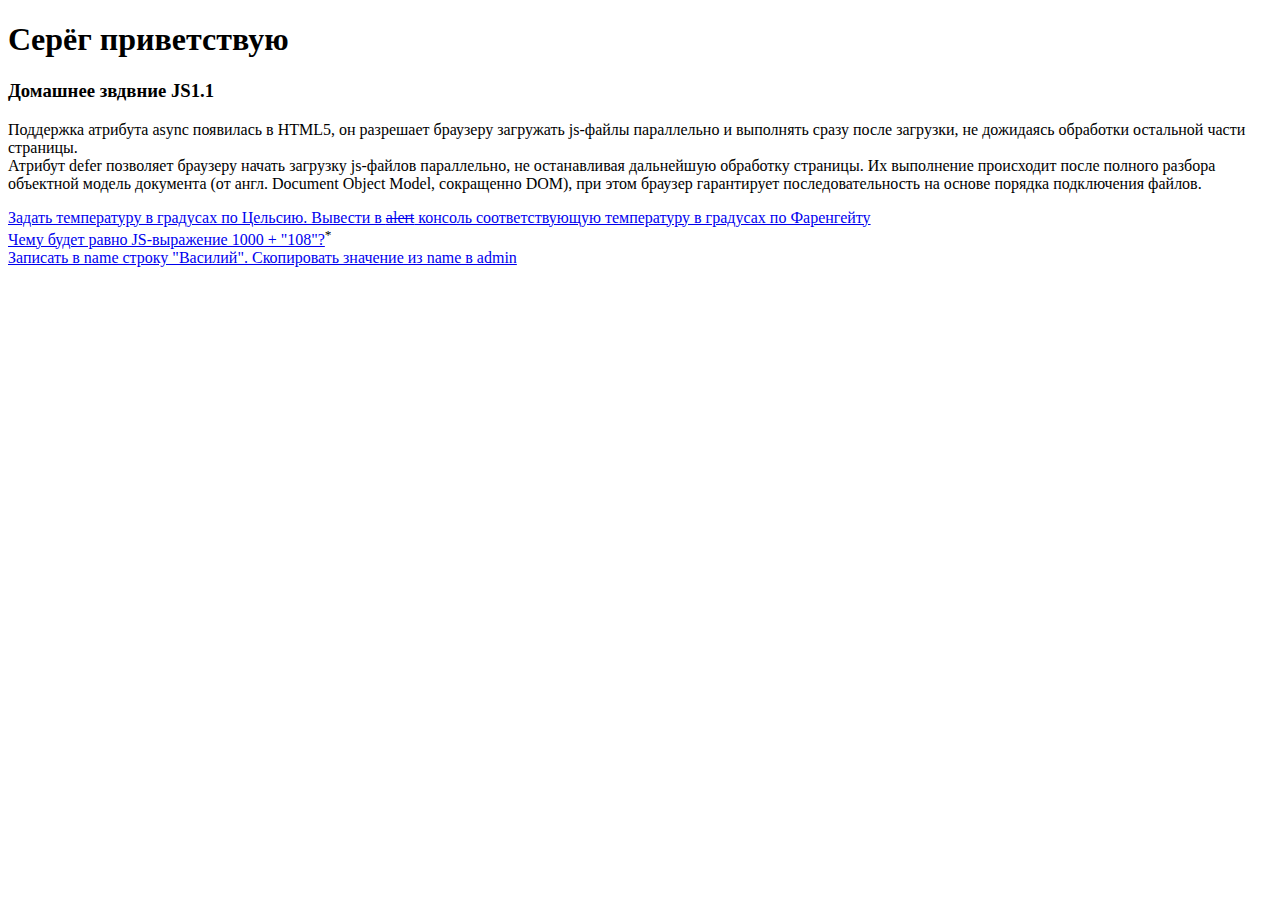
<file: Students/Dmitry Yudin/JavaScriptPart1/HomeWork_01/JS1-1.html>
<!DOCTYPE html>
<html lang="en">
<head>
    <meta charset="UTF-8">
    <meta name="viewport" content="width=device-width, initial-scale=1.0">
    <title></title>
</head>
<body>
    <h1>Cерёг приветствую </h1>
    <h3>Домашнее звдвние JS1.1</h3>

    <p>Поддержка атрибута async появилась в HTML5, он разрешает браузеру загружать js-файлы параллельно и выполнять сразу после загрузки, не дожидаясь обработки остальной части страницы.<br>
    Атрибут defer позволяет браузеру начать загрузку js-файлов параллельно, не останавливая дальнейшую обработку страницы. Их выполнение происходит после полного разбора объектной модель документа (от англ. Document Object Model, сокращенно DOM), при этом браузер гарантирует последовательность на основе порядка подключения файлов.</p>
        <li><a href="#" onclick="celciyToFarengeit();">Задать температуру в градусах по Цельсию. Вывести в <s>alert</s> консоль соответствующую температуру в градусах по Фаренгейту</a></li>
        <li><a href="#" onclick="concNumberString();">Чему будет равно JS-выражение 1000 + "108"?</a><sup>*</sup></li>
        <li><a href="#" onclick="nmaeVsasiliy();">Записать в name строку "Василий". Скопировать значение из name в admin</a></li>
    <script>
        "use strict";
        // function celciyToFarengeit() {
		// 	var degreeCelsius = +prompt ('Введите температуру в градусах по Цельсию: ');
		// 	console.log (degreeCelsius + ' градусов по Цельсию = ' + ((9 / 5) * degreeCelsius + 32)
		// 	+ ' градусов по Фаренгейту');
        // }
        function celciyToFarengeit() {
			var degreeCelsius = +prompt ('Введите температуру в градусах по Цельсию: ');
			console.log (degreeCelsius + ' °С = ' + ((9 / 5) * degreeCelsius + 32)
			+ ' °F ');
        }
        function concNumberString() {
			var a = 1000,
				b = '108',
				c = a + b;
			console.log ('a=' + a + ' (' + typeof(a) + ') + b=' + b + ' (' + typeof(b) + ') = ' + c);
        }
        function nmaeVsasiliy() {
			let name = '"Василий"';
            let admin = name
			console.log (admin);
		}
    </script>
</body>
</html>
</file>
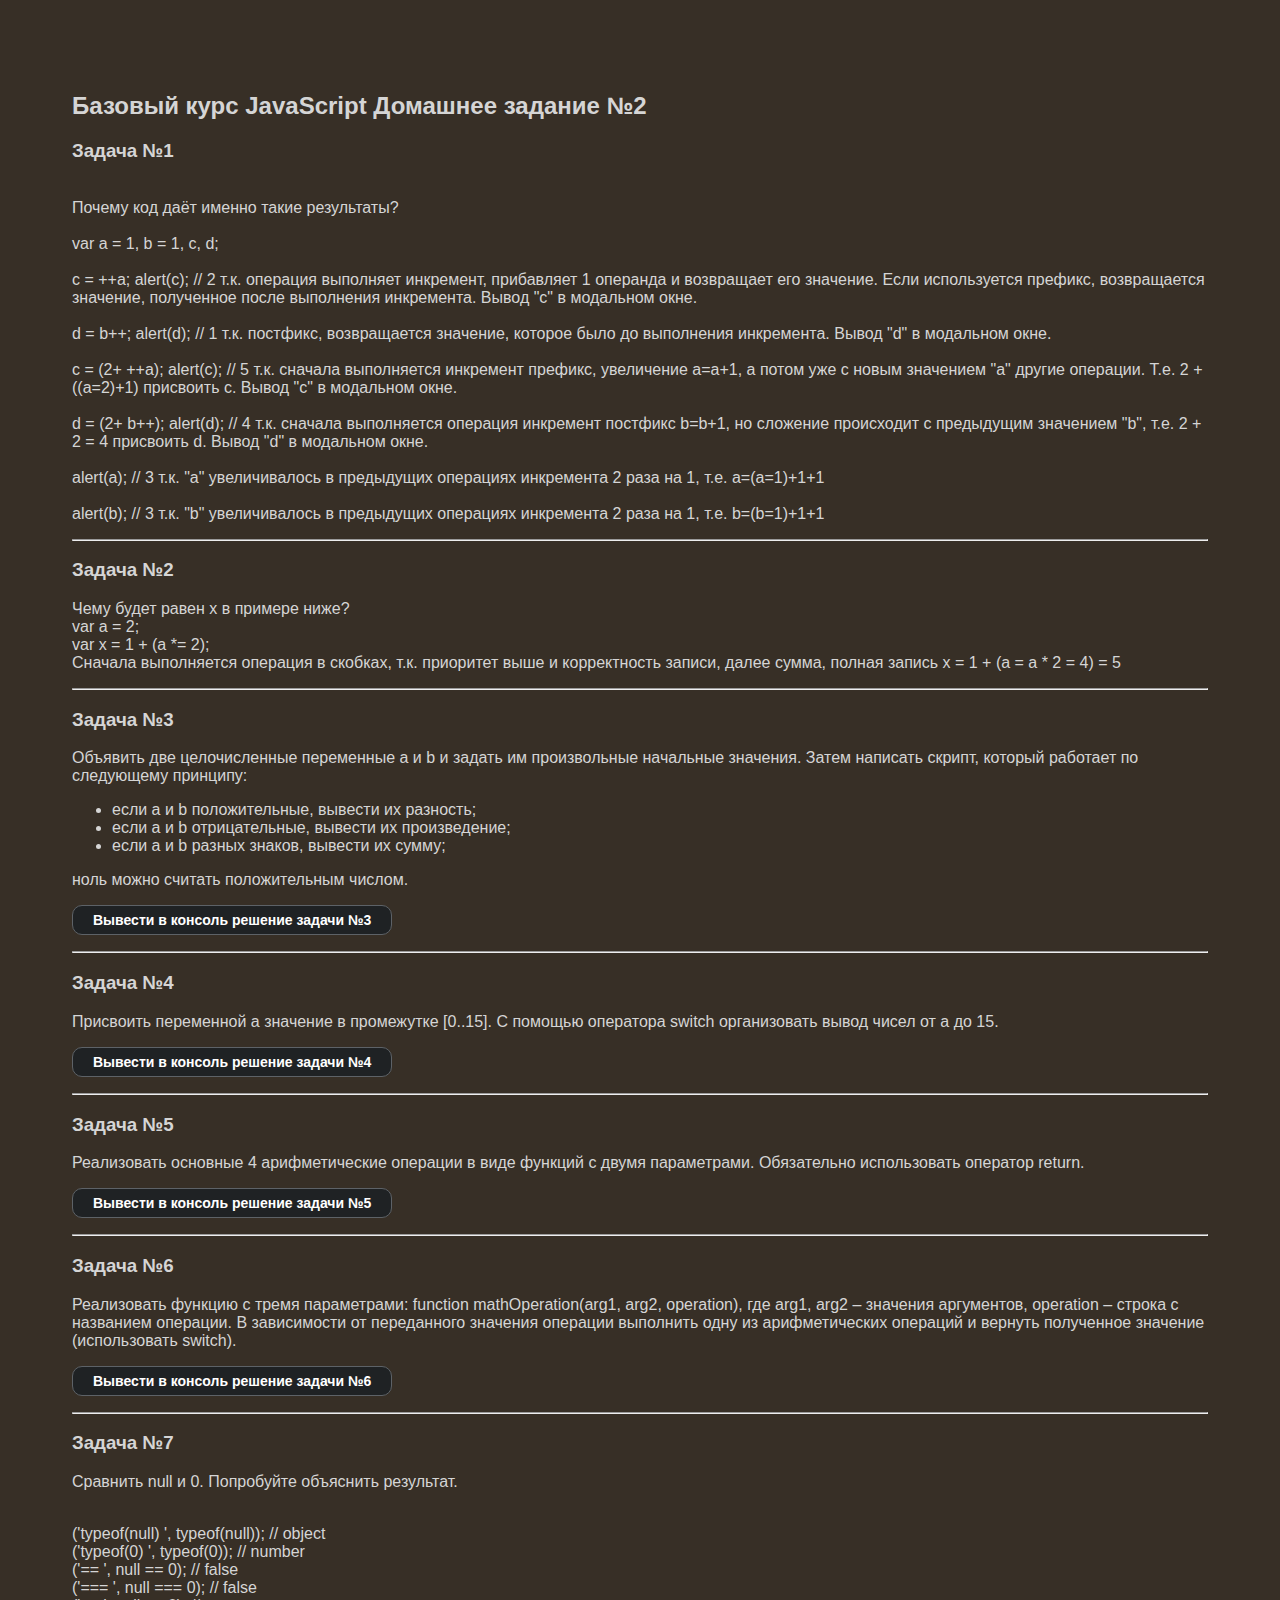
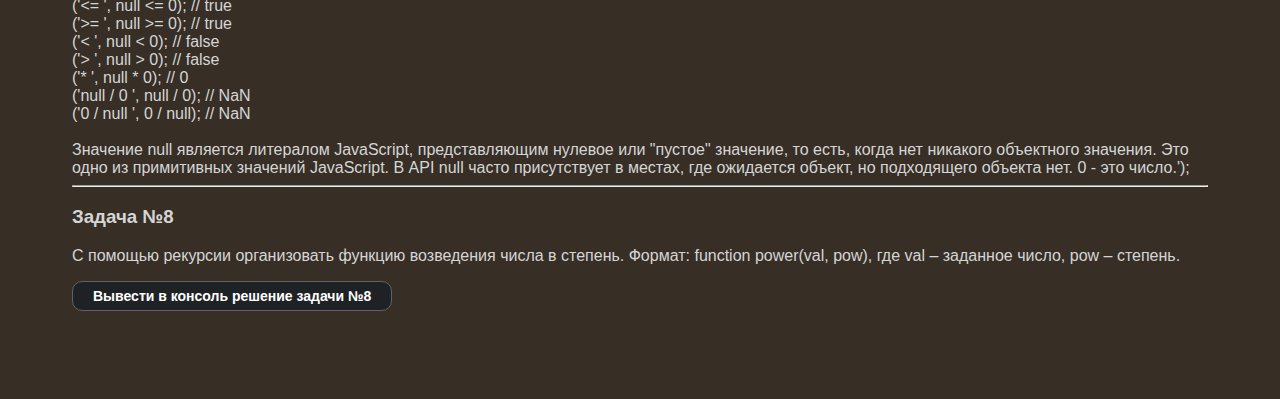
<file: Students/Dmitry Yudin/JavaScriptPart1/HomeWork_02/JS1-2.html>
<!DOCTYPE html>
<html>
<head>
    <meta charset="utf-8">
    <meta name="robots" content="noindex, nofollow">
    <meta name="author" content="Alexander Shatalov">
	<title>JS1.Yudin_Dmitry</title>
	<style>
		body { 
            font-family: Arial, Helvetica, sans-serif;
            background-color: rgb(55, 47, 38);
            color: rgb(213, 213, 213);
            padding: 5%;
		}

        a.link-btn {
        color: #fff;
        background: #1f2224;
        display:inline-block;
        border: 1px solid #5d6267;        
        font: bold 14px Arial, sans-serif;
        text-decoration: none;
        border-radius: 2px;
        padding: 6px 20px;
        border-radius: 10px;
        }
        a.link-btn:hover {
            background-color: #c76a37;
            border-color: #091117;
        }
	</style>
</head>
<body>
	<h2>Базовый курс JavaScript Домашнее задание №2</h2>


	<h3>Задача №1</h3>
	<p>
		<br>Почему код даёт именно такие результаты?
		<br>
		<br>var a = 1, b = 1, c, d;
		<br>
		<br>c = ++a; alert(c); // 2 т.к. операция выполняет инкремент, прибавляет 1 операнда и возвращает его значение. Если используется префикс, возвращается значение, полученное после выполнения инкремента. Вывод "c" в модальном окне.
		<br>
		<br>d = b++; alert(d); // 1 т.к.  постфикс, возвращается значение, которое было до выполнения инкремента. Вывод "d" в модальном окне.
		<br>
		<br>c = (2+ ++a); alert(c);	// 5 т.к. сначала выполняется инкремент префикс, увеличение a=a+1, а потом уже с новым значением "a" другие операции. Т.е. 2 + ((a=2)+1) присвоить c. Вывод "c" в модальном окне.
		<br>
		<br>d = (2+ b++); alert(d);	// 4 т.к. сначала выполняется операция инкремент постфикс b=b+1, но сложение происходит с предыдущим значением "b", т.е. 2 + 2 = 4 присвоить d. Вывод "d" в модальном окне.
		<br>
		<br>alert(a); // 3 т.к. "a" увеличивалось в предыдущих операциях инкремента 2 раза на 1, т.е. a=(a=1)+1+1
		<br>
		<br>alert(b); // 3 т.к. "b" увеличивалось в предыдущих операциях инкремента 2 раза на 1, т.е. b=(b=1)+1+1
	</p>

	<hr>

	<h3>Задача №2</h3>
	<p>
		Чему будет равен x в примере ниже?
		<br>var a = 2;
		<br>var x = 1 + (a *= 2);
		<br>Сначала выполняется операция в скобках, т.к. приоритет выше и корректность записи, далее сумма, полная запись x = 1 + (a = a * 2 = 4) = 5
	</p>

	<hr>

	<h3>Задача №3</h3>
	<p>
        Объявить две целочисленные переменные a и b и задать им произвольные начальные значения. Затем написать скрипт, который работает по следующему принципу:
        <ul>
			<li>если a и b положительные, вывести их разность;</li>
			<li>если а и b отрицательные, вывести их произведение;</li>
			<li>если а и b разных знаков, вывести их сумму;</li>
		</ul>
        <p>ноль можно считать положительным числом.</p>
		<script>
			function missionThree() {
				var a = +prompt('Введите значение целочисленной переменной "a"'),
					b = +prompt('Введите значение целочисленной переменной "b"'),
					c,
					d;
				if (a>0 & b>0) {
					c = a - b;
					d = 'a - b';
				} else if (a<0 & b<0) {
					c = a * b;
					d = 'a * b';
				} else {
					c = a + b;
					d = 'a + b';
				}
				console.log('a = ' + a + '; b = ' + b + '; '+ d + ' = ' + c);
			}
		</script>

		<a class="link-btn" href="javascript:void(0);" onclick="missionThree();">Вывести в консоль решение задачи №3</a>
	</p>

	<hr>

	<h3>Задача №4</h3>
	<p>Присвоить переменной а значение в промежутке [0..15]. С помощью оператора switch организовать вывод чисел от a до 15.</p>

		<script>
			function missionFour() {
				var a = +prompt('Введите значение переменной "a" в промежутке [0..15]'),
					sum='';

				switch(a) {
					case 0: sum+= (a++) + '; ';
					case 1:	sum+= (a++) + '; ';
					case 2:	sum+= (a++) + '; ';
					case 3:	sum+= (a++) + '; ';
					case 4:	sum+= (a++) + '; ';
					case 5: sum+= (a++) + '; ';
					case 6:	sum+= (a++) + '; ';
					case 7:	sum+= (a++) + '; ';
					case 8:	sum+= (a++) + '; ';
					case 9:	sum+= (a++) + '; ';
					case 10: sum+= (a++) + '; ';
					case 11: sum+= (a++) + '; ';
					case 12: sum+= (a++) + '; ';
					case 13: sum+= (a++) + '; ';
					case 14: sum+= (a++) + '; ';
					case 15: sum+= (a++) + '; ';
				}

				console.log(sum);
			}
		</script>
	<p>
		<a class="link-btn" href="javascript:void(0);" onclick="missionFour();">Вывести в консоль решение задачи №4</a>
	</p>

	<hr>

	<h3>Задача №5</h3>
	<p>Реализовать основные 4 арифметические операции в виде функций с двумя параметрами. Обязательно использовать оператор return.</p>

		<script>
			function missionFive() {

				var a = Math.floor(Math.random()*100),
					b = Math.floor(Math.random()*100);

				function operationAddition (a, b) {
					return a+b;
				}

				function operationSubtraction(a, b) {
					return a-b;
				}

				function operationMultiplication (a, b) {
					return a*b;
				}

				function operationDivision (a, b) {
					return a/b;
				}

				alert ('a (random) = ' + a +
						'\nb (random) = ' + b +
						'\na + b = ' + operationAddition(a, b) +
						'\na - b = ' + operationSubtraction(a, b) +
						'\na * b = ' + operationMultiplication(a, b) +
						'\na / b = ' + operationDivision(a, b).toFixed(4));
			}
		</script>
	<p>
		<a class="link-btn" href="javascript:void(0);" onclick="missionFive();">Вывести в консоль решение задачи №5</a>
	</p>

	<hr>

	<h3>Задача №6</h3>
	<p>Реализовать функцию с тремя параметрами: function mathOperation(arg1, arg2, operation), где arg1, arg2 – значения аргументов, operation – строка с названием операции. В зависимости от переданного значения операции выполнить одну из арифметических операций и вернуть полученное значение (использовать switch).</p>

		<script>
			function missionSix() {

				var a = +prompt('Введите значение переменной "a"'),
					b = +prompt('Введите значение переменной "b"'),
					operation = prompt('Введите необходимую операцию "+", "-", "*", "/"'),
					result;

				function operationAddition (a, b) {
					return a+b;
				}

				function operationSubtraction(a, b) {
					return a-b;
				}

				function operationMultiplication (a, b) {
					return a*b;
				}

				function operationDivision (a, b) {
					return a/b;
				}

				function mathOperation(a, b, operation) {
					switch (operation) {
						case("+"):
							return operationAddition (a, b);
						case("-"):
							return operationSubtraction (a, b);
						case("*"):
							return operationMultiplication (a, b);
						case("/"):
							return operationDivision (a, b);
						default:
							return "Неправильно введена арифметическая операция!";
					}
				}

				console.log ('a = ' + a +
						'\nb = ' + b +
						'\nоперация: ' + operation +
						'\nрезультат: ' + mathOperation(a, b, operation));
			}
		</script>
	<p>
		<a class="link-btn" href="javascript:void(0);" onclick="missionSix();">Вывести в консоль решение задачи №6</a>
	</p>

	<hr>

	<h3>Задача №7</h3>
	<p>Сравнить null и 0. Попробуйте объяснить результат.</p>

        <br> ('typeof(null) ', typeof(null)); // object
        <br> ('typeof(0) ', typeof(0)); // number
        <br> ('== ', null == 0); // false
        <br> ('=== ', null === 0); // false
        <br> ('<= ', null <= 0); // true
        <br> ('>= ', null >= 0); // true
        <br> ('< ', null < 0); // false
        <br> ('> ', null > 0); // false
        <br> ('* ', null * 0); // 0
        <br> ('null / 0 ', null / 0); // NaN
        <br> ('0 / null ', 0 / null); // NaN
        <br>
        <br> Значение null является литералом JavaScript, представляющим нулевое или "пустое" значение, то есть, когда нет никакого объектного значения. 
        Это одно из примитивных значений JavaScript. В API null часто присутствует в местах, где ожидается объект, но подходящего объекта нет. 0 - это число.');


	<hr>

	<h3>Задача №8</h3>
	<p>С помощью рекурсии организовать функцию возведения числа в степень. Формат: function power(val, pow), где val – заданное число, pow – степень.</p>

		<script>
			function missionEight() {

				var val = +prompt('Введите значение числа'),
					pow = +prompt('Введите значение степени');

				function power(val, pow) {
				if (pow == 0)
					return 1;
				else
					return val * power(val, pow-1);
				}

				alert ('Число ' + val + ' в степени ' + pow + ' = ' + power(val, pow));

			}
		</script>
	<p>
		<a class="link-btn" href="javascript:void(0);" onclick="missionEight();">Вывести в консоль решение задачи №8</a>
	</p>

</body>
</html>
</file>
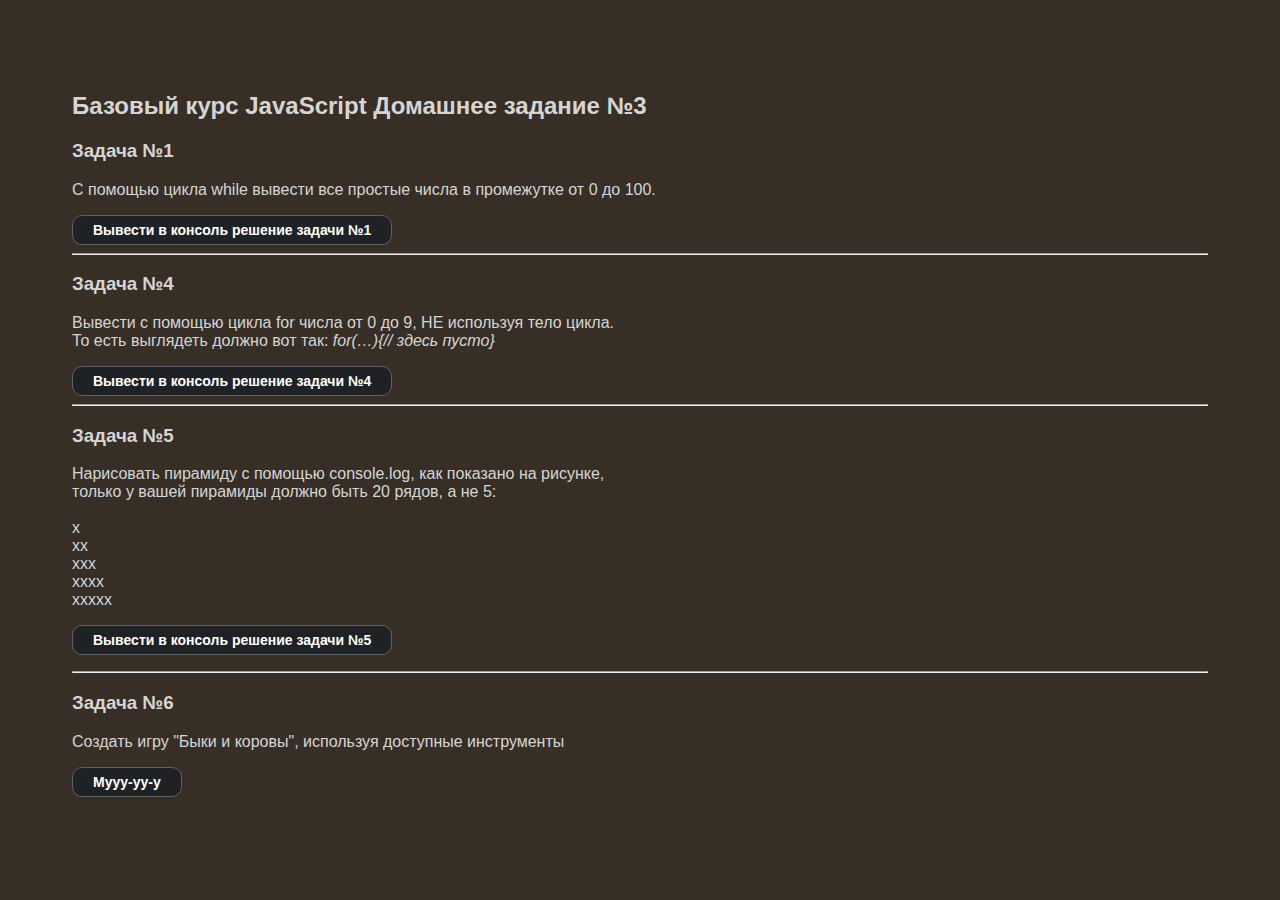
<file: Students/Dmitry Yudin/JavaScriptPart1/HomeWork_03/Yudin_Dmitry_JS1_HW3.html>
<!DOCTYPE html>
<html>
<head>
    <meta charset="utf-8">
    <meta name="robots" content="noindex, nofollow">
    <meta name="author" content="Alexander Shatalov">
	<title>JS1.Yudin_Dmitry</title>
	<style>
		body { 
            font-family: Arial, Helvetica, sans-serif;
            background-color: rgb(55, 47, 38);
            color: rgb(213, 213, 213);
            padding: 5%;
		}

        a.link-btn {
        color: #fff;
        background: #1f2224;
        display:inline-block;
        border: 1px solid #5d6267;        
        font: bold 14px Arial, sans-serif;
        text-decoration: none;
        border-radius: 2px;
        padding: 6px 20px;
        border-radius: 10px;
        }
        a.link-btn:hover {
            background-color: #c76a37;
            border-color: #091117;
		}
	
	</style>
</head>
<body>
	<h2>Базовый курс JavaScript Домашнее задание №3</h2>


	<h3>Задача №1</h3>
	<p>С помощью цикла while вывести все простые числа в промежутке от 0 до 100.</p>
		<script>
			function missionOne() {
				var i = 0,
					maxNumber = 100,
					j,
					simpleNumber,
					resultOne = 'Ответ: ';

				do {
					j = 1;

					while (j<i) {
						if (i%j == 0 && j!=1) {
							simpleNumber = false;
							break;
						} else {
							simpleNumber = true;
						}
						j++;
					};

					if (simpleNumber) {
						resultOne+=i+ '; ';
					}
				} while (++i<=maxNumber);

				console.log(resultOne);
			}
		</script>
		<a class="link-btn" href="javascript:void(0);" onclick="missionOne();"> Вывести в консоль решение задачи №1</a>
	
	<hr>

	<h3>Задача №4</h3>
	<p>
		Вывести с помощью цикла for числа от 0 до 9, НЕ используя тело цикла. <br>
		То есть выглядеть должно вот так: <i>for(…){// здесь пусто}</i> 
	</p>
	<script>
		function missionFour() {
			var i = 0,
				resultFour = 'Результат: ';

			for (i = 0; i <= 9; resultFour+=i+'; ', i++) {
				// здесь пусто
			}
			console.log(resultFour);
			
		}
	</script>
	<a class="link-btn" href="javascript:void(0);" onclick="missionFour();"> Вывести в консоль решение задачи №4</a>
	
	<hr>

	<h3>Задача №5</h3>
	<p>
		Нарисовать пирамиду с помощью console.log, как показано на рисунке,<br>
		только у вашей пирамиды должно быть 20 рядов, а не 5:<br>
		<br>x
		<br>xx
		<br>xxx
		<br>xxxx
		<br>xxxxx
	</p>
	<script>
		function missionFive() {
			var resultFive = '';

			for (var i=1; i<=20; i++) {
				for (var j=1; j<=i; j++) {
					resultFive+="x";
				}
				resultFive+='\n';
			}

			console.log(resultFive);
		}
	</script>

		<a class="link-btn" href="javascript:void(0);" onclick="missionFive();">Вывести в консоль решение задачи №5</a>
	</p>

	<hr>
	<h3>Задача №6</h3>
	<p>
		Создать игру "Быки и коровы", используя доступные инструменты
	</p>
	<!-- 		___$$____$$ \n
				___$$______$$ \n
				____$$____$$ \n
				_____$$$$$$$$$$$$ \n
				____$$$_$$$$$_$$$$$$$$$_____________$$$$$$$$ \n
				__$$$___$$$$_________$$$$$$$$___$$$$$$$$$$$$$$$$ \n
				_$$$___________$$___________$$$$$_____________$$$ \n
				__$$$______$$$$$_______________________________$$ \n
				___$$$$$$$$$_$$_______________________________$$$ \n
				_____________$$____$$__________________$$______$$$ \n
				______________$$____$$____$$____________$$_____$$$$ \n
				_______________$$____$$___$$_____________$$_____$$$$ \n
				________________$$$$$$$__$$$$$$$$$$$$$$$$__$$___$$$$ \n
				_______________$$_$$_$$__$$_______$$__$$____$$__$$$ \n
				______________$$__$$_$$_$$_______$$__$$_____$$__$$ \n
				_____________$$__$$_$$_$$_______$$__$$______$$__$$ \n
				____________$$$$$$_$$$$$_______$$$$$$______$$$$$$ \n ";

	 -->
	<a class="link-btn" href="https://geekbrains.ru/events/1008">Мууу-уу-у</a>

</body>
</html>
</file>
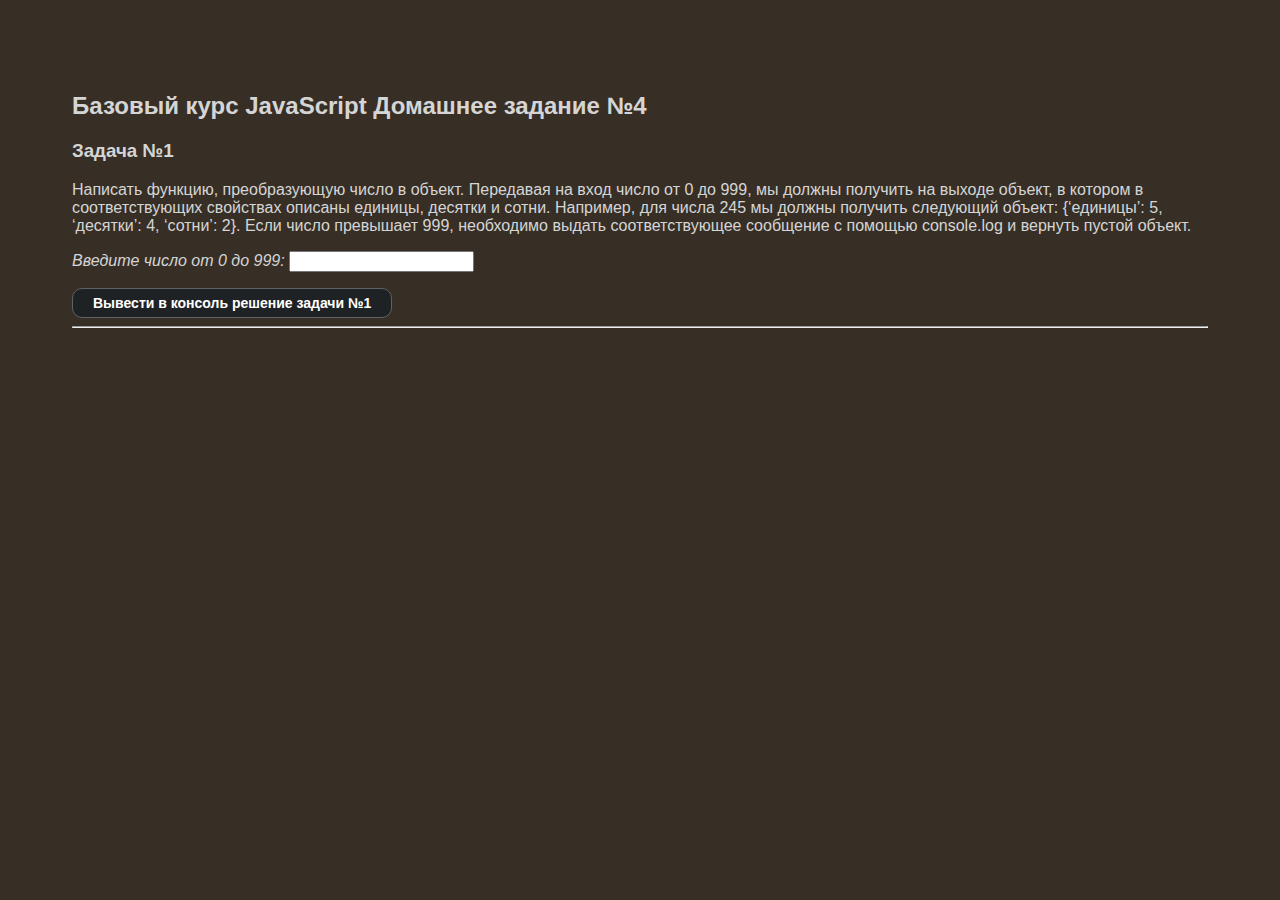
<file: Students/Dmitry Yudin/JavaScriptPart1/HomeWork_04/Yudin_Dmitry_JS1_HW4.html>
<!DOCTYPE html>
<html>
<head>
    <meta charset="utf-8">
    <meta name="robots" content="noindex, nofollow">
    <meta name="author" content="Alexander Shatalov">
	<title>JS1.Yudin_Dmitry</title>
	<style>
		body { 
            font-family: Arial, Helvetica, sans-serif;
            background-color: rgb(55, 47, 38);
            color: rgb(213, 213, 213);
            padding: 5%;
		}

        a.link-btn {
        color: #fff;
        background: #1f2224;
        display:inline-block;
        border: 1px solid #5d6267;        
        font: bold 14px Arial, sans-serif;
        text-decoration: none;
        border-radius: 2px;
        padding: 6px 20px;
        border-radius: 10px;
        }
        a.link-btn:hover {
            background-color: #c76a37;
            border-color: #091117;
		}
	
	</style>
</head>
<body>
	<h2>Базовый курс JavaScript Домашнее задание №4</h2>


	<h3>Задача №1</h3>
	<p>Написать функцию, преобразующую число в объект. 
		Передавая на вход число от 0 до 999, мы должны получить на выходе объект, 
		в котором в соответствующих свойствах описаны единицы, десятки и сотни. 
		Например, для числа 245 мы должны получить следующий объект: 
		{‘единицы’: 5, ‘десятки’: 4, ‘сотни’: 2}. 
		Если число превышает 999, необходимо выдать соответствующее сообщение 
		с помощью console.log и вернуть пустой объект.</p>
		<p>
			<form action="" id="form" onsubmit="return false;">
			<i>Введите число от 0 до 999: </i><input type="text" placeholder="" id="inputNumber">
		</p>
		<a class="link-btn" href="javascript:void(0);" onclick="numberToObject();"> Вывести в консоль решение задачи №1</a>
	
		<script>
			let numberObject = {
			};

			function numberToObject() {
				numberObject['сотни'] = 0;
				numberObject['десятки'] = 0;
				let k = document.getElementById('inputNumber').value,
					i = +k,
					j = k.split('').reverse(),
					l = j.length;

				if(isNaN(k) || i > 999 || i < 0) {
					console.log('Введенное число не соответствует условию. Повторите ввод.');
				} else {
					if (l > 2)
						numberObject['сотни'] = +j[2];
					if (l > 1 && (j[0]!=j[1]))
						numberObject['десятки'] = +j[1];
					numberObject['единицы'] = +j[0];
					console.log(numberObject);
				}
			};

	</script>
		
	<hr>

	

</body>
</html>
</file>
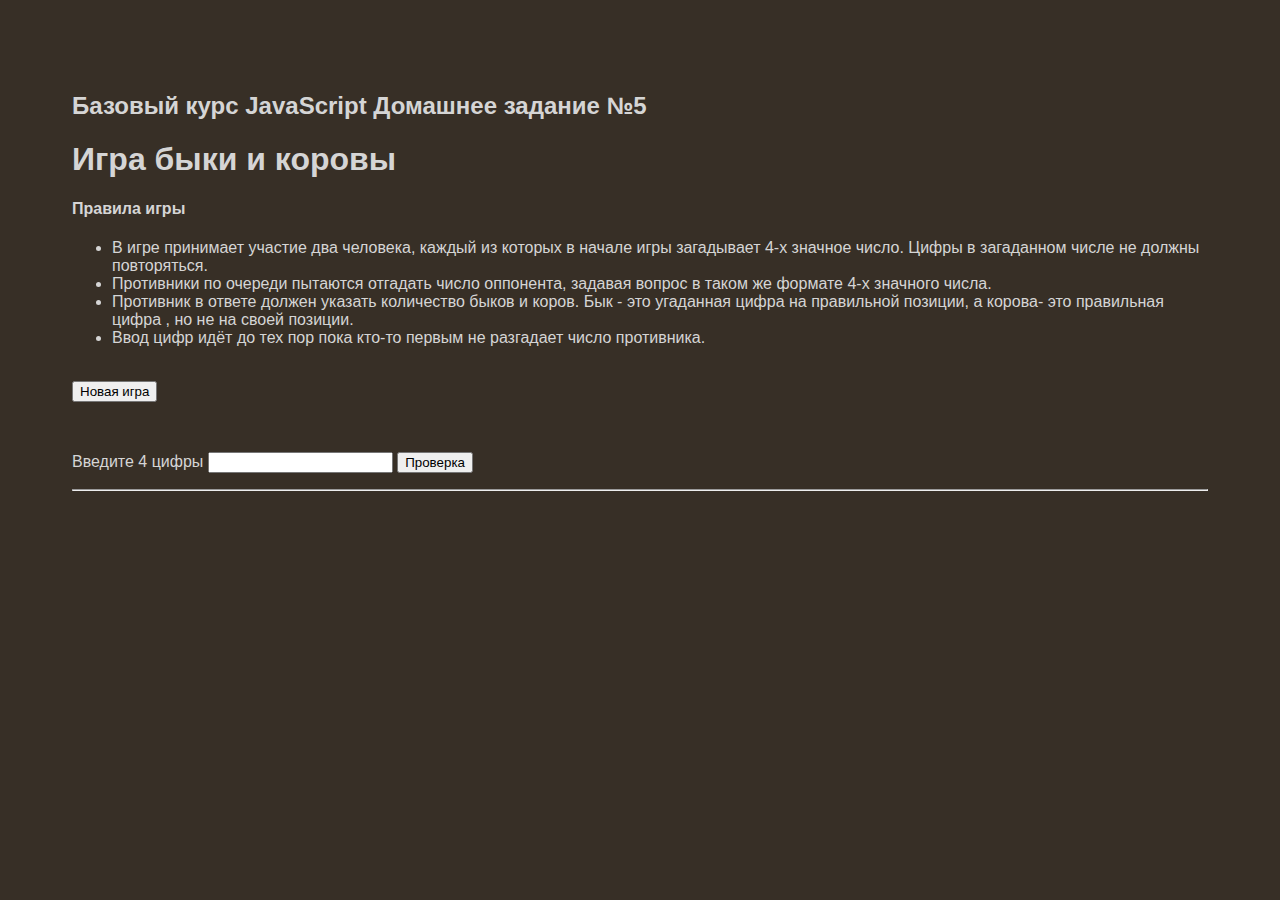
<file: Students/Dmitry Yudin/JavaScriptPart1/HomeWork_05/Bulls&Cows.html>
<!DOCTYPE html>
<html>
<head>
    <meta charset="utf-8">
    <meta name="robots" content="noindex, nofollow">
    <meta name="author" content="Alexander Shatalov">
	<title>JS1.Yudin_Dmitry</title>
	<style>
		body { 
            font-family: Arial, Helvetica, sans-serif;
            background-color: rgb(55, 47, 38);
            color: rgb(213, 213, 213);
            padding: 5%;
		}

        a.link-btn {
        color: #fff;
        background: #1f2224;
        display:inline-block;
        border: 1px solid #5d6267;        
        font: bold 14px Arial, sans-serif;
        text-decoration: none;
        border-radius: 2px;
        padding: 6px 20px;
        border-radius: 10px;
        }
        a.link-btn:hover {
            background-color: #c76a37;
            border-color: #091117;
		}
	
	</style>
</head>
<body>
	<h2>Базовый курс JavaScript Домашнее задание №5</h2>

	<h1>Игра быки и коровы</h1>
	<h4>Правила игры</h4>
		<ul>
			<li>В игре принимает участие два человека, каждый из которых в начале игры загадывает 4-х значное число. Цифры в загаданном числе не должны повторяться.</li>
			<li>Противники по очереди пытаются отгадать число оппонента, задавая вопрос в таком же формате 4-х значного числа.</li>
			<li>Противник в ответе должен указать количество быков и коров. Бык - это угаданная цифра на правильной позиции, а корова- это правильная цифра , но не на своей позиции.</li>
			<li>Ввод цифр идёт до тех пор пока кто-то первым не разгадает число противника.</li>
		</ul><br>
		<button onclick="game()">Новая игра</button><p id="enterNums"><br></p>
		
		Введите 4 цифры <input type="number" class="compare-numbers"> <button onclick="startGame()">Проверка</button> <br>
		<p id="changePh" class="change"></p>
			<script>
				
				let newArr = [];

				function game() {
					while (newArr.length < 4) {
						let randomNum = Math.floor(Math.random() * 10);

						if (!newArr.includes(randomNum)) {
							newArr.push(randomNum);
						}

					} console.log(newArr);
					document.getElementById('enterNums').innerHTML = "<u>Игра началась. Вводите числа.</u>";
				}


				function startGame() {
					let userString = document.querySelector('.compare-numbers');
					let userArrString = userString.value.split('');
					let userArrInt = strToInt(userArrString);
					compareArr(newArr, userArrInt);

				}

				function strToInt(a) {
					// функция принимает в качестве агрумента массив строк
					// возвращает массив чисел
					let userArrReturn = [];
					for (let i = 0; i <= a.length - 1; i++) {
						if (!userArrReturn.includes(+a[i])) {
							userArrReturn.push(+a[i]);
						} else {
							document.getElementById('changePh').innerHTML = document.getElementById('changePh').innerHTML +"<br>Числа не должны повторяться.";
							break;
						}

					}
					return userArrReturn;
				}

				function compareArr(arr1, arr2) {
					let bulls = 0;
					let cows = 0;
					for (let i = 0; i <= arr1.length - 1; i++) {
						if (arr1[i] == arr2[i]) {
							bulls++;
						} else if (arr1.includes(arr2[i])) {
							cows++;
						} 
					}
					if (bulls == 4) {
						document.getElementById('changePh').innerHTML = document.getElementById('changePh').innerHTML + "<br><br><i>Отлично, вы угадали!</i>" + "<br>Быков " + bulls + ", коров " + cows;
						
					} else {
						document.getElementById('changePh').innerHTML = document.getElementById('changePh').innerHTML + "<br><br>Ваш выбор " + arr2 + "<br>Быков " + bulls + ", коров " + cows;
					}
				}

				
	

			</script>
	<hr>

	

</body>
</html>
</file>
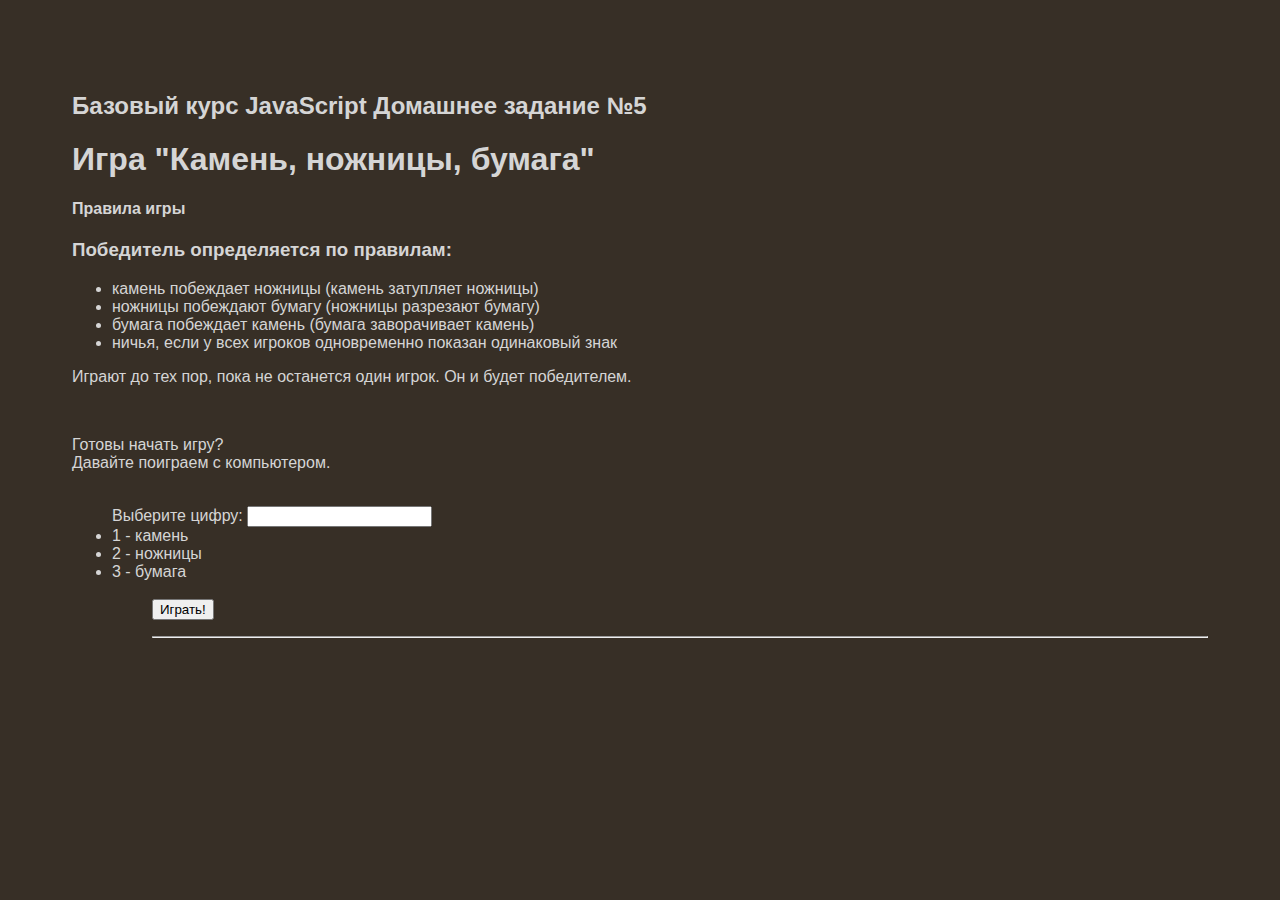
<file: Students/Dmitry Yudin/JavaScriptPart1/HomeWork_05/RockScissorsPaper.html>
<!DOCTYPE html>
<html>
<head>
    <meta charset="utf-8">
    <meta name="robots" content="noindex, nofollow">
    <meta name="author" content="Alexander Shatalov">
	<title>JS1.Yudin_Dmitry</title>
	<style>
		body { 
            font-family: Arial, Helvetica, sans-serif;
            background-color: rgb(55, 47, 38);
            color: rgb(213, 213, 213);
            padding: 5%;
		}

        a.link-btn {
        color: #fff;
        background: #1f2224;
        display:inline-block;
        border: 1px solid #5d6267;        
        font: bold 14px Arial, sans-serif;
        text-decoration: none;
        border-radius: 2px;
        padding: 6px 20px;
        border-radius: 10px;
        }
        a.link-btn:hover {
            background-color: #c76a37;
            border-color: #091117;
		}
	
	</style>
</head>
<body>
	<h2>Базовый курс JavaScript Домашнее задание №5</h2>

	<h1>Игра "Камень, ножницы, бумага"</h1>
    <h4>Правила игры</h4>
        <h3> Победитель определяется по правилам:</h3>
        <ul>
            <li>камень побеждает ножницы (камень затупляет ножницы)</li>
            <li>ножницы побеждают бумагу (ножницы разрезают бумагу)</li>
            <li>бумага побеждает камень (бумага заворачивает камень)</li>
            <li>ничья, если у всех игроков одновременно показан одинаковый знак</li>
        </ul>
        <p> Играют до тех пор, пока не останется один игрок. Он и будет победителем.</p>
    <br>
    <p>Готовы начать игру?<br>Давайте поиграем с компьютером.</p>

    <ul>
    <br>Выберите цифру: <input type="number" id="userNumber">
        <li>1 - камень</li>
        <li>2 - ножницы</li>
        <li>3 - бумага</li>
    <ul>
    <br><button onclick="game()">Играть!</button><br>
    <p id="changePh" class="change"></p>

    <script>
        function game() {
            let winner = null;
            let user = +document.getElementById("userNumber").value;
            let skynet = Math.floor(Math.random() * 3) + 1;

            document.getElementById('changePh').innerHTML = document.getElementById('changePh').innerHTML + (check(user, skynet));
            document.getElementById('changePh').innerHTML = document.getElementById('changePh').innerHTML + (getResult(user, '<br>Пользователь '));
            document.getElementById('changePh').innerHTML = document.getElementById('changePh').innerHTML + (getResult(skynet, '<br>Компьютер '));
        }

        function check(user, skynet) {
            let winner;
            if ((user == 1 && skynet == 2) || (user == 2 && skynet == 3) || (user == 3 && skynet == 1)) {
                winner = 'Вы выиграли!';
            } else if (user === skynet) {
                winner = 'Ничья. <br>';
            } else {
                winner = 'Компьютер победил!<br>';
            }
            return winner;
        }

        function getResult(player, name) {
            let str = `${name} выбрал `; 

            switch(player) {
                case 1: str += 'камень'; break;
                case 2: str += 'ножницы'; break;
                case 3: str += 'бумага'; break;
                default: str = 'Ошибка'; break;
            }

            return str;
        }
    </script>
	<hr>

	

</body>
</html>
</file>
